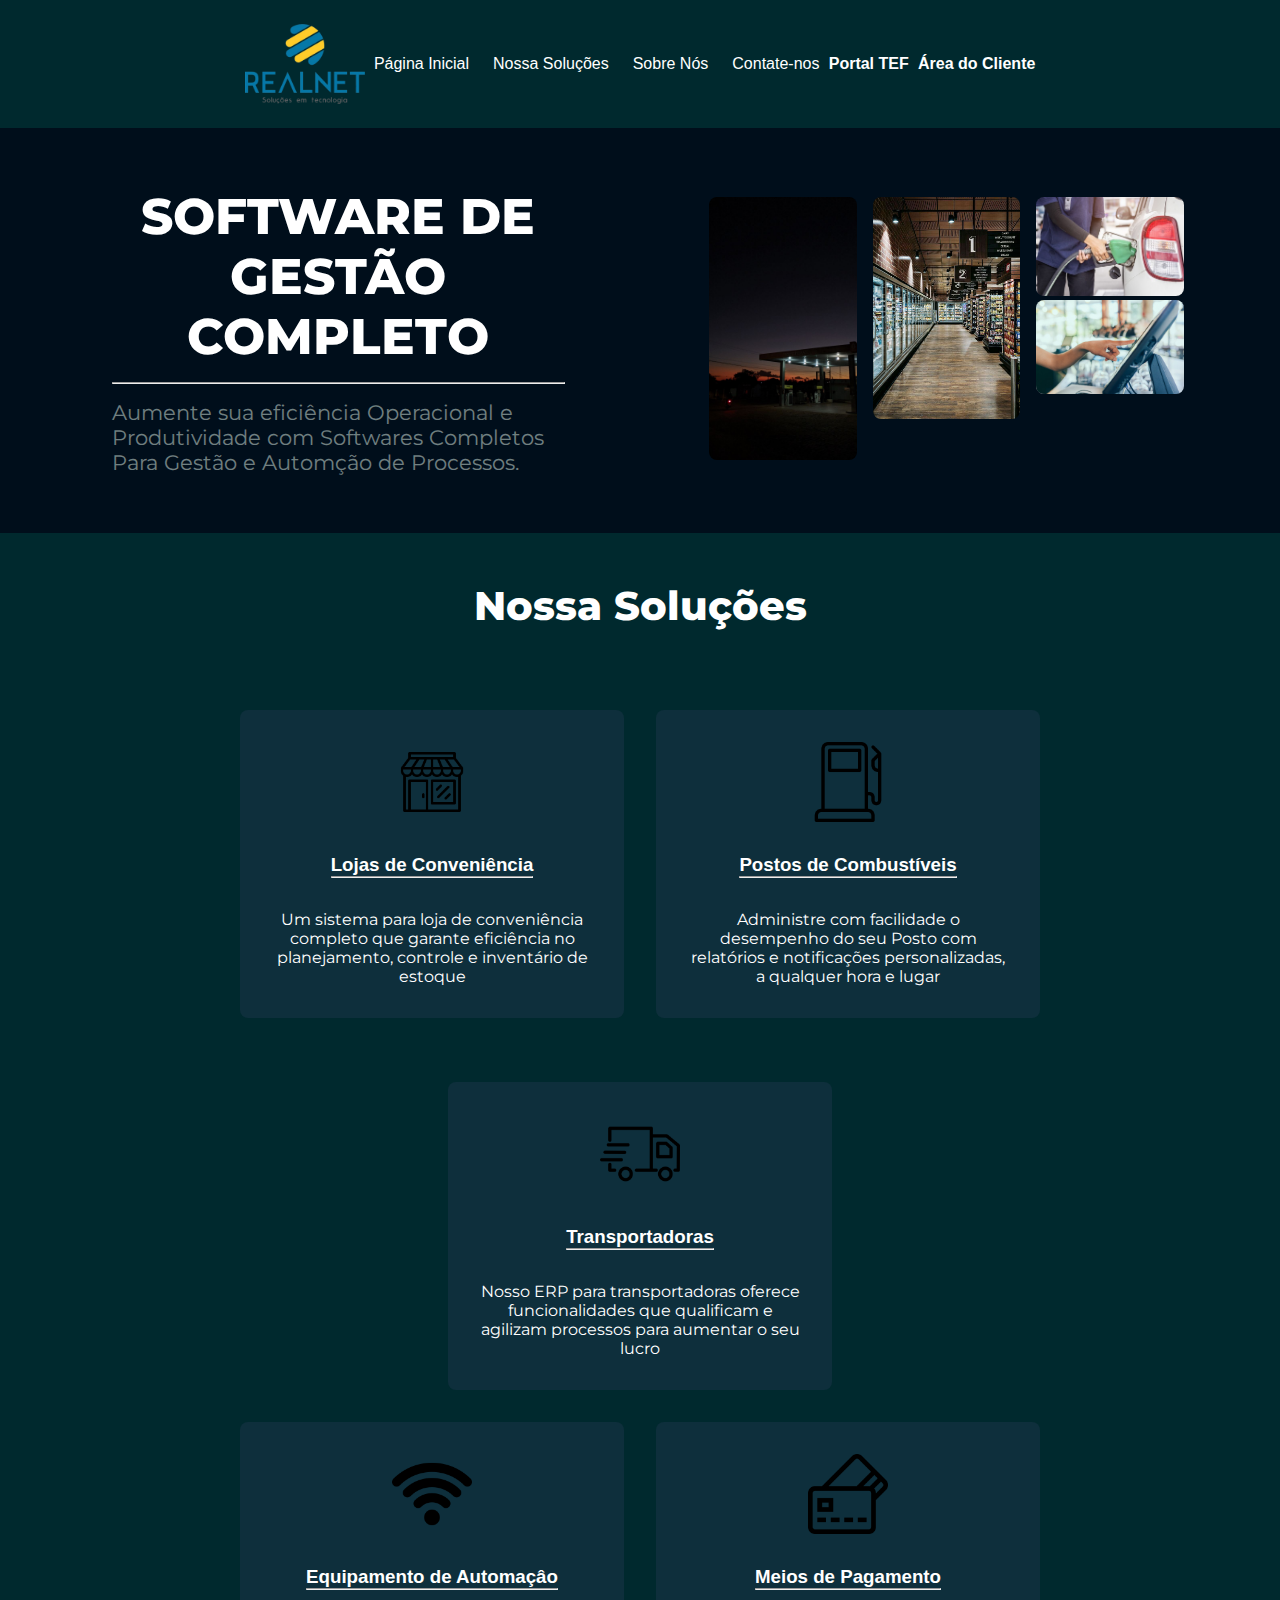
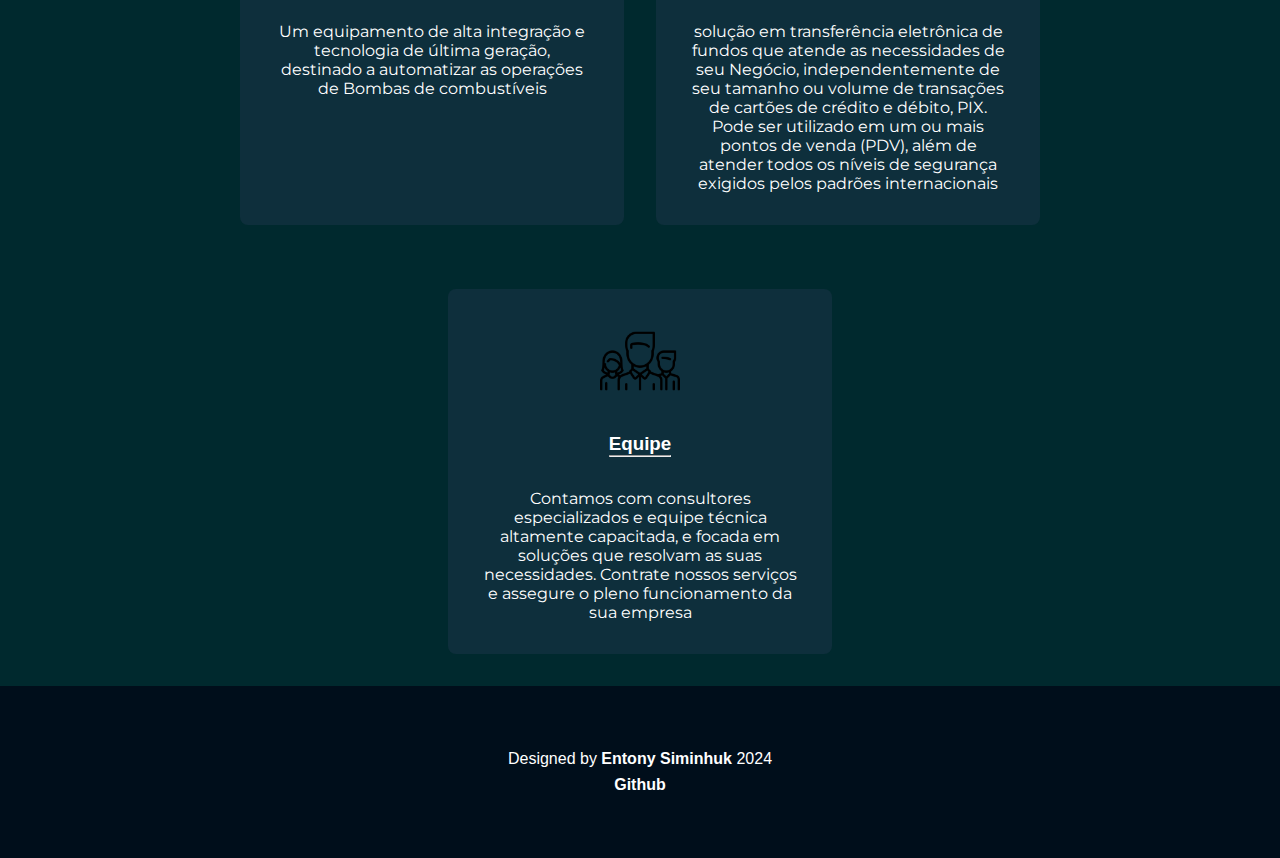
<file: public/index.html>
<!DOCTYPE html>
<html lang="pt-br">
<head>
    <meta charset="UTF-8">
    <meta name="viewport" content="width=device-width, initial-scale=1.0">
    <title>Realnet</title>
    <meta name="description" content="A melhor automação para sua conveniência e posto de combustivel">
    <link rel="stylesheet" href="style.css">
</head>
<body>
    <header>
        <nav>
            <img class="logo_site" src="/image/REALNET_LOGO_1.png" alt="Logo Realnet">
            <ul class="menu">
                <li class="ops_menu">Página Inicial</li>
                <li class="ops_menu">Nossa Soluções</li>
                <li class="ops_menu">Sobre Nós</li>
                <li class="ops_menu">Contate-nos</li>
            </ul>

            <a href="https://portal.relatoriotef.com.br/realnet/autenticacao/logar-se?returnUrl=%2Frealnet%2Fdashboard" target="_blank" class="links">Portal TEF</a>
            <a href="https://www.realnetsistemas.com.br/cgi-sys/suspendedpage.cgi" target="_blank" class="links">Área do Cliente</a>

        </nav>
    </header>
    
    <main>
        <div class="main_1">
            <section class="hero">
                <header class="hero-header">
                    <span class="title_main">Software de Gestão Completo</span>
                    <hr>
                    <h2 class="h2_1">Aumente sua eficiência Operacional e Produtividade com Softwares Completos Para Gestão e Automção de Processos.</h2>
                </header>
                <div class="images_main">
                    <figure><img src="/image/posto.jpeg" alt="posto"></figure>
                    <figure><img src="/image/conveniencia.jpeg" alt="conveniência"></figure>
                    <figure><img src="/image/abastecida.jpeg" alt="abastecida"></figure>
                    <figure><img src="/image/sistema.jpg" alt="sistema"></figure>
                </div>
            </section>
        </div>

        <section class="select_2">
            <header class="header_2">
                <span class="title_soluct">Nossa Soluções</span>
            </header>
        </section>

        <div class="post-main">
            <div class="post">
                <img src="/image/loja-de-conveniencia.png" alt="icon" class="icons">
                <header class="post-header">
                    <div>
                        <h3>Lojas de Conveniência</h3>
                        <hr>
                    </div>
                </header>
                <p class="description">Um sistema para loja de conveniência completo que garante eficiência no planejamento, controle e inventário de estoque</p>
            </div>

            <div class="post">
                <img src="/image/posto-de-gasolina.png" alt="icon" class="icons">
                <header class="post-header">
                    <div>
                        <h3>Postos de Combustíveis</h3>
                        <hr>
                    </div>
                </header>
                <p class="description">Administre com facilidade o desempenho do seu Posto com relatórios e notificações personalizadas, a qualquer hora e lugar</p>
            </div>

            <div class="post">
                <img src="/image/caminhao-de-entrega.png" alt="icon" class="icons">
                <header class="post-header">
                    <div>
                        <h3>Transportadoras</h3>
                        <hr>
                    </div>
                </header>
                <p class="description">Nosso ERP para transportadoras oferece funcionalidades que qualificam e agilizam processos para aumentar o seu lucro</p>
            </div>
        </div>

        <!-- esse é premeira linha das soluções da empresa -->
        <div class="post-main">
            <div class="post">
                <img src="/image/wi-fi.png" alt="icon" class="icons">
                <header class="post-header">
                    <div>
                        <h3>Equipamento de Automaçâo</h3>
                        <hr>
                    </div>
                </header>
                <p class="description">Um equipamento de alta integração e tecnologia de última geração, destinado a automatizar as operações de Bombas de combustíveis</p>
            </div>

            <!-- esse é segunda linha das soluções da empresa -->
            <div class="post">
                <img src="/image/pagamento-com-cartao-de-credito.png" alt="icon" class="icons">
                <header class="post-header">
                    <div>
                        <h3>Meios de Pagamento</h3>
                        <hr>
                    </div>
                </header>
                <p class="description">solução em transferência eletrônica de fundos que atende as necessidades de seu Negócio, independentemente de seu tamanho ou volume de transações de cartões de crédito e débito, PIX. Pode ser utilizado em um ou mais pontos de venda (PDV), além de atender todos os níveis de segurança exigidos pelos padrões internacionais</p>
            </div>

            <div class="post">
                <img src="/image/equipe.png" alt="icon" class="icons">
                <header class="post-header">
                    <div>
                        <h3>Equipe</h3>
                        <hr>
                    </div>
                </header>
                <p class="description">Contamos com consultores especializados e equipe técnica altamente capacitada, e focada em soluções que resolvam as suas necessidades. Contrate nossos serviços e assegure o pleno funcionamento da sua empresa</p>
            </div>
        </div>










    </main>

    <footer>
        <p>Designed by <b>Entony Siminhuk</b> 2024</p>
        <a href="https://github.com/EntonySiminhuk" target="_blank" class="links">Github</a>
        
    </footer>
</body>
</html>
</file>
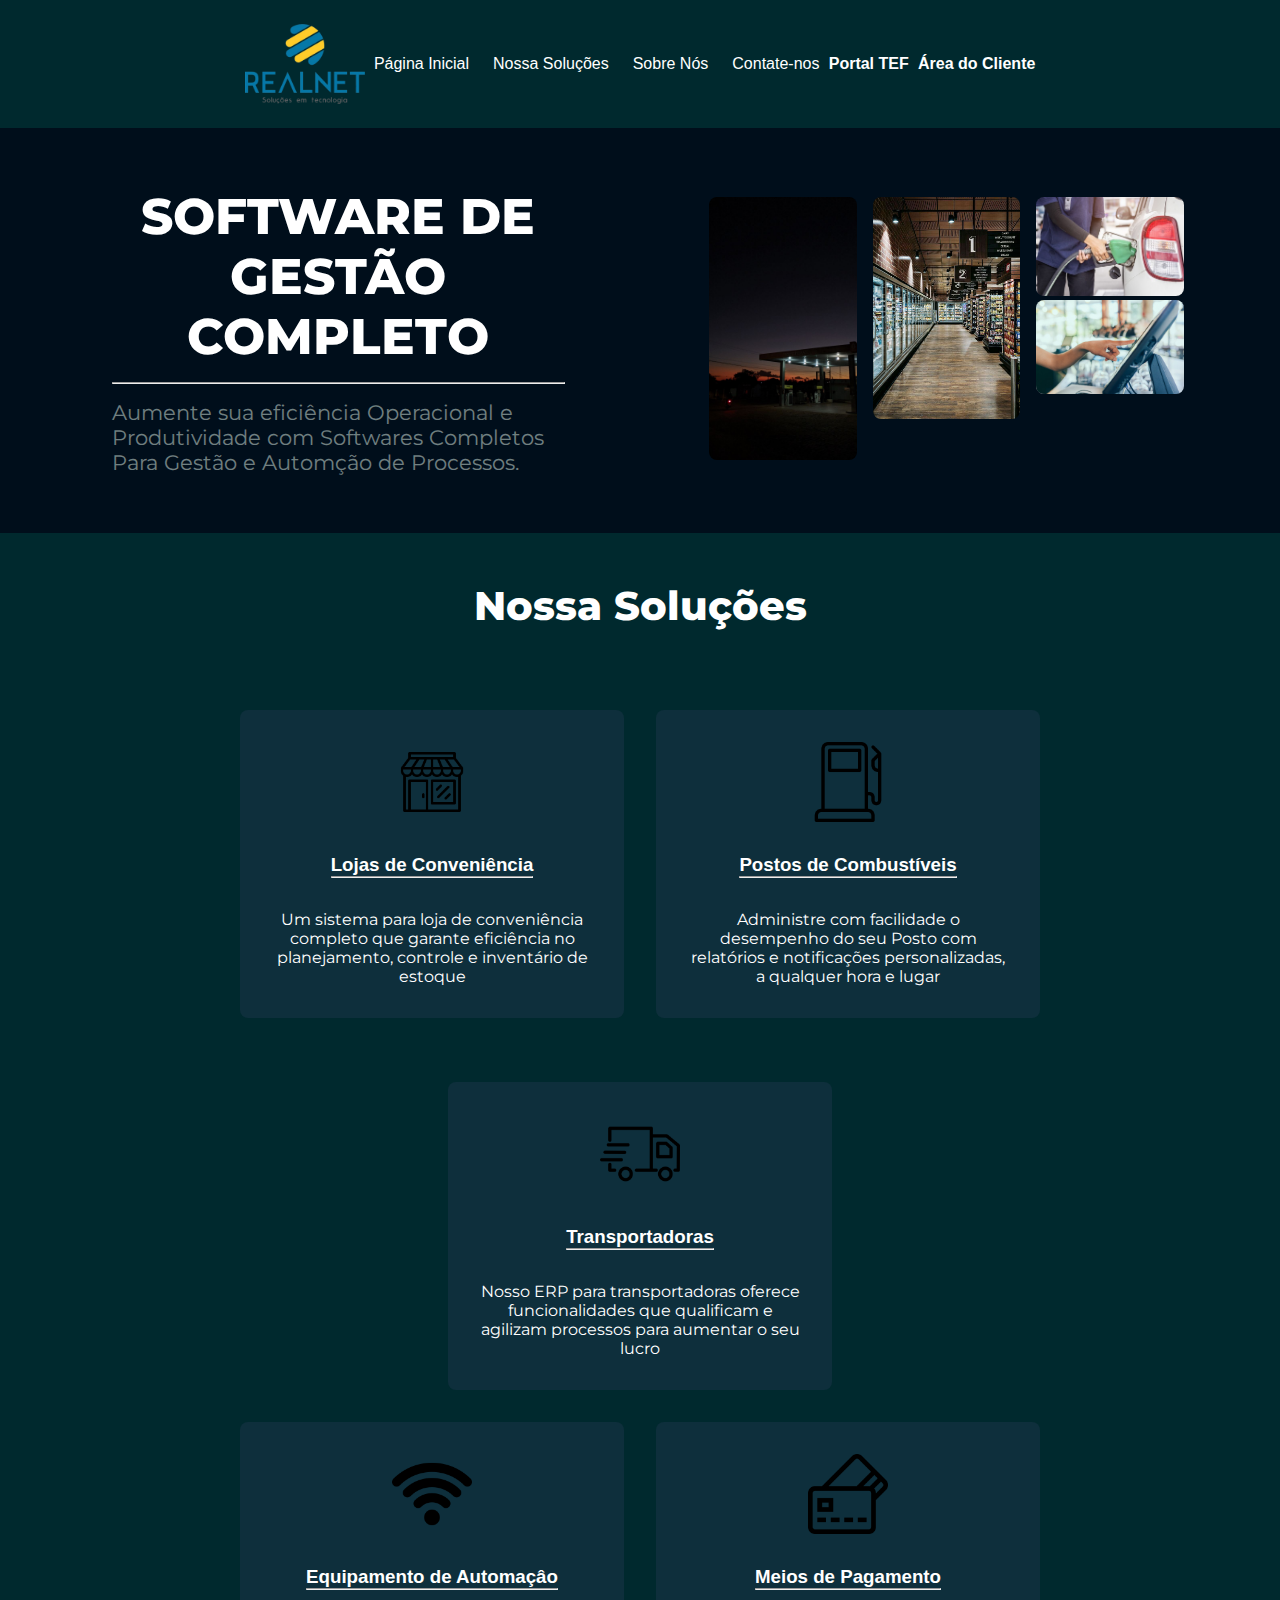
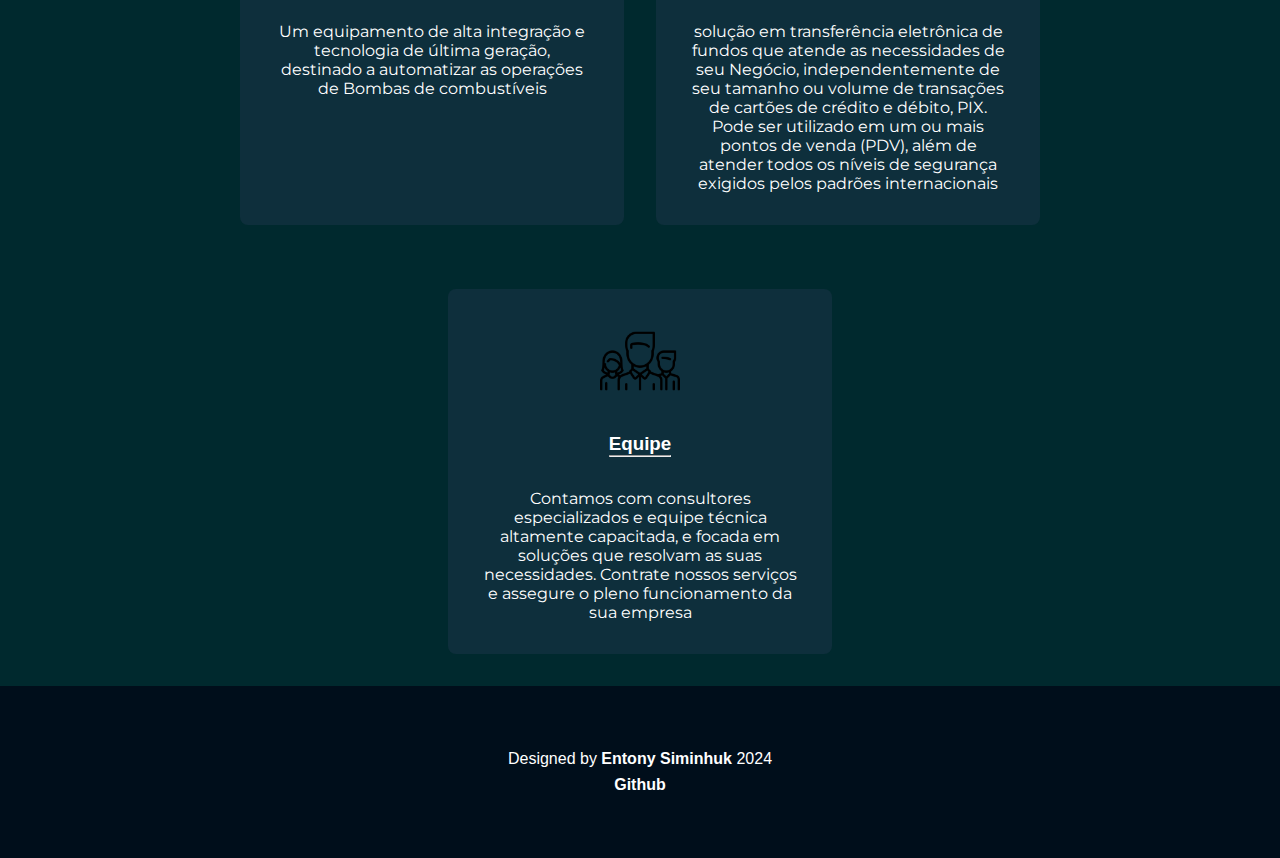
<file: ladingPage_Realnet/public/index.html>
<!DOCTYPE html>
<html lang="pt-br">
<head>
    <meta charset="UTF-8">
    <meta name="viewport" content="width=device-width, initial-scale=1.0">
    <title>Realnet</title>
    <meta name="description" content="A melhor automação para sua conveniência e posto de combustivel">
    <link rel="stylesheet" href="style.css">
</head>
<body>
    <header>
        <nav>
            <img class="logo_site" src="/image/REALNET_LOGO_1.png" alt="Logo Realnet">
            <ul class="menu">
                <li class="ops_menu">Página Inicial</li>
                <li class="ops_menu">Nossa Soluções</li>
                <li class="ops_menu">Sobre Nós</li>
                <li class="ops_menu">Contate-nos</li>
            </ul>

            <a href="https://portal.relatoriotef.com.br/realnet/autenticacao/logar-se?returnUrl=%2Frealnet%2Fdashboard" target="_blank" class="links">Portal TEF</a>
            <a href="https://www.realnetsistemas.com.br/cgi-sys/suspendedpage.cgi" target="_blank" class="links">Área do Cliente</a>

        </nav>
    </header>
    
    <main>
        <div class="main_1">
            <section class="hero">
                <header class="hero-header">
                    <span class="title_main">Software de Gestão Completo</span>
                    <hr>
                    <h2 class="h2_1">Aumente sua eficiência Operacional e Produtividade com Softwares Completos Para Gestão e Automção de Processos.</h2>
                </header>
                <div class="images_main">
                    <figure><img src="/image/posto.jpeg" alt="posto"></figure>
                    <figure><img src="/image/conveniencia.jpeg" alt="conveniência"></figure>
                    <figure><img src="/image/abastecida.jpeg" alt="abastecida"></figure>
                    <figure><img src="/image/sistema.jpg" alt="sistema"></figure>
                </div>
            </section>
        </div>

        <section class="select_2">
            <header class="header_2">
                <span class="title_soluct">Nossa Soluções</span>
            </header>
        </section>

        <div class="post-main">
            <div class="post">
                <img src="/image/loja-de-conveniencia.png" alt="icon" class="icons">
                <header class="post-header">
                    <div>
                        <h3>Lojas de Conveniência</h3>
                        <hr>
                    </div>
                </header>
                <p class="description">Um sistema para loja de conveniência completo que garante eficiência no planejamento, controle e inventário de estoque</p>
            </div>

            <div class="post">
                <img src="/image/posto-de-gasolina.png" alt="icon" class="icons">
                <header class="post-header">
                    <div>
                        <h3>Postos de Combustíveis</h3>
                        <hr>
                    </div>
                </header>
                <p class="description">Administre com facilidade o desempenho do seu Posto com relatórios e notificações personalizadas, a qualquer hora e lugar</p>
            </div>

            <div class="post">
                <img src="/image/caminhao-de-entrega.png" alt="icon" class="icons">
                <header class="post-header">
                    <div>
                        <h3>Transportadoras</h3>
                        <hr>
                    </div>
                </header>
                <p class="description">Nosso ERP para transportadoras oferece funcionalidades que qualificam e agilizam processos para aumentar o seu lucro</p>
            </div>
        </div>

        <!-- esse é premeira linha das soluções da empresa -->
        <div class="post-main">
            <div class="post">
                <img src="/image/wi-fi.png" alt="icon" class="icons">
                <header class="post-header">
                    <div>
                        <h3>Equipamento de Automaçâo</h3>
                        <hr>
                    </div>
                </header>
                <p class="description">Um equipamento de alta integração e tecnologia de última geração, destinado a automatizar as operações de Bombas de combustíveis</p>
            </div>

            <!-- esse é segunda linha das soluções da empresa -->
            <div class="post">
                <img src="/image/pagamento-com-cartao-de-credito.png" alt="icon" class="icons">
                <header class="post-header">
                    <div>
                        <h3>Meios de Pagamento</h3>
                        <hr>
                    </div>
                </header>
                <p class="description">solução em transferência eletrônica de fundos que atende as necessidades de seu Negócio, independentemente de seu tamanho ou volume de transações de cartões de crédito e débito, PIX. Pode ser utilizado em um ou mais pontos de venda (PDV), além de atender todos os níveis de segurança exigidos pelos padrões internacionais</p>
            </div>

            <div class="post">
                <img src="/image/equipe.png" alt="icon" class="icons">
                <header class="post-header">
                    <div>
                        <h3>Equipe</h3>
                        <hr>
                    </div>
                </header>
                <p class="description">Contamos com consultores especializados e equipe técnica altamente capacitada, e focada em soluções que resolvam as suas necessidades. Contrate nossos serviços e assegure o pleno funcionamento da sua empresa</p>
            </div>
        </div>
    </main>

    <footer>
        <p>Designed by <b>Entony Siminhuk</b> 2024</p>
        <a href="https://github.com/EntonySiminhuk" target="_blank" class="links">Github</a>
        
    </footer>
</body>
</html>
</file>
<file: public/style.css>
@import url('https://fonts.googleapis.com/css2?family=Montserrat:ital,wght@0,100..900;1,100..900&display=swap');

* {
    margin: 0;
    padding: 0;
    box-sizing: border-box;
}

body {
    background: #00292E;
    color: white;   
}

html {
    font-family: inter, sans-serif;
    font-weight: 500;
}

a {
    text-decoration: none;
}

ul {
    list-style: none;
}

nav {
    max-width: 1120px;
    padding: 1.5rem 10rem;
    margin: auto;

    display: flex;
    flex-direction: row;
    justify-content: space-around;
    align-items: center;
}

.title_main {
    text-transform: uppercase;
    font-family: 'Franklin Gothic Medium', 'Arial Narrow', Arial, sans-serif;
    font-size: 32px;
    font-weight: 600;
}

.logo_site {
    max-width: 15%;
    height: auto;
}

.menu {
    display: flex;
    flex-direction: row;
    gap: 1.5rem;
}

.ops_menu:hover {
    cursor: pointer;
    color: darkgray;
}

.links {
    color: white;
    font-weight: 600;
    cursor: pointer;
}

.main {
    display: flex;
    flex-direction: column;
}

.main_1 {
    background: rgb(0, 14, 27);
}

.hero {
    max-width: 1120px;
    height: 45vh;

    display: flex;
    flex-direction: row;
    justify-content: space-between;

    gap: 10rem;

    padding: 0rem 2rem;
    margin: auto;

    overflow: clip;
    align-items: center;
}

.hero-header {
    display: flex;
    flex-direction: column;
    gap: 1rem;
}

.title_main {
    font-family: Montserrat;
    font-weight: 800;
    font-size: 3.1rem;
    text-align: center;
}

.h2_1 {
    color: rgba(225, 242, 231, 0.5);
    font-family: Montserrat;
    font-size: 1.3rem;
    font-weight: 400;
    text-align: start;
}

.images_main {
    max-width: 45%;
    column-count: 3;
    column-gap: 1rem;
    margin: -1rem;
}

.images_main > figure > img {
    width: 100%;
    border-radius: 0.5rem;
}

.select_2 {
    display: flex;
    flex-direction: column;
    align-items: center;
    max-width: 1120px;
    padding: 3rem;
    margin: auto;
}

.header_2{
    display: flex;
    flex-direction: column;
    gap: 0.5rem;
}

.title_soluct {
    font-family: Montserrat;
    font-size: 2.5rem;
    font-weight: 800;
}

.post-main {
    padding: 0rem 10rem;
    display: flex;
    flex-direction: row;
    flex-wrap: wrap;
    justify-content: center;
    gap: 2rem;
}

.post {
    background-color: rgb(14, 47, 60);
    padding: 2rem;
    border-radius: 0.5rem;
    display: flex;
    flex-direction: column;
    gap: 2rem;
    align-items: center;
    flex-basis: 24rem;
    margin-top: 2rem;

}

.icons {
    width: 5rem;
    
}

.post-header {
    display: flex;
    flex-direction: row;
    justify-content: center;
}

.description {
    font-weight: 400;
    font-size: 1rem;
    font-family: Montserrat;
    text-align: center;
}

footer {
    margin-top: 2rem;
    padding: 4rem;
    display: flex;
    flex-direction: column;
    gap: 0.5rem;
    align-items: center;
    background: rgb(0, 14, 27);
}
</file>
<file: ladingPage_Realnet/public/style.css>
@import url('https://fonts.googleapis.com/css2?family=Montserrat:ital,wght@0,100..900;1,100..900&display=swap');

* {
    margin: 0;
    padding: 0;
    box-sizing: border-box;
}

body {
    background: #00292E;
    color: white;   
}

html {
    font-family: inter, sans-serif;
    font-weight: 500;
}

a {
    text-decoration: none;
}

ul {
    list-style: none;
}

nav {
    max-width: 1120px;
    padding: 1.5rem 10rem;
    margin: auto;

    display: flex;
    flex-direction: row;
    justify-content: space-around;
    align-items: center;
}

.title_main {
    text-transform: uppercase;
    font-family: 'Franklin Gothic Medium', 'Arial Narrow', Arial, sans-serif;
    font-size: 32px;
    font-weight: 600;
}

.logo_site {
    max-width: 15%;
    height: auto;
}

.menu {
    display: flex;
    flex-direction: row;
    gap: 1.5rem;
}

.ops_menu:hover {
    cursor: pointer;
    color: darkgray;
}

.links {
    color: white;
    font-weight: 600;
    cursor: pointer;
}

.main {
    display: flex;
    flex-direction: column;
}

.main_1 {
    background: rgb(0, 14, 27);
}

.hero {
    max-width: 1120px;
    height: 45vh;

    display: flex;
    flex-direction: row;
    justify-content: space-between;

    gap: 10rem;

    padding: 0rem 2rem;
    margin: auto;

    overflow: clip;
    align-items: center;
}

.hero-header {
    display: flex;
    flex-direction: column;
    gap: 1rem;
}

.title_main {
    font-family: Montserrat;
    font-weight: 800;
    font-size: 3.1rem;
    text-align: center;
}

.h2_1 {
    color: rgba(225, 242, 231, 0.5);
    font-family: Montserrat;
    font-size: 1.3rem;
    font-weight: 400;
    text-align: start;
}

.images_main {
    max-width: 45%;
    column-count: 3;
    column-gap: 1rem;
    margin: -1rem;
}

.images_main > figure > img {
    width: 100%;
    border-radius: 0.5rem;
}

.select_2 {
    display: flex;
    flex-direction: column;
    align-items: center;
    max-width: 1120px;
    padding: 3rem;
    margin: auto;
}

.header_2{
    display: flex;
    flex-direction: column;
    gap: 0.5rem;
}

.title_soluct {
    font-family: Montserrat;
    font-size: 2.5rem;
    font-weight: 800;
}

.post-main {
    padding: 0rem 10rem;
    display: flex;
    flex-direction: row;
    flex-wrap: wrap;
    justify-content: center;
    gap: 2rem;
}

.post {
    background-color: rgb(14, 47, 60);
    padding: 2rem;
    border-radius: 0.5rem;
    display: flex;
    flex-direction: column;
    gap: 2rem;
    align-items: center;
    flex-basis: 24rem;
    margin-top: 2rem;

}

.icons {
    width: 5rem;
    
}

.post-header {
    display: flex;
    flex-direction: row;
    justify-content: center;
}

.description {
    font-weight: 400;
    font-size: 1rem;
    font-family: Montserrat;
    text-align: center;
}

footer {
    margin-top: 2rem;
    padding: 4rem;
    display: flex;
    flex-direction: column;
    gap: 0.5rem;
    align-items: center;
    background: rgb(0, 14, 27);
}
</file>
